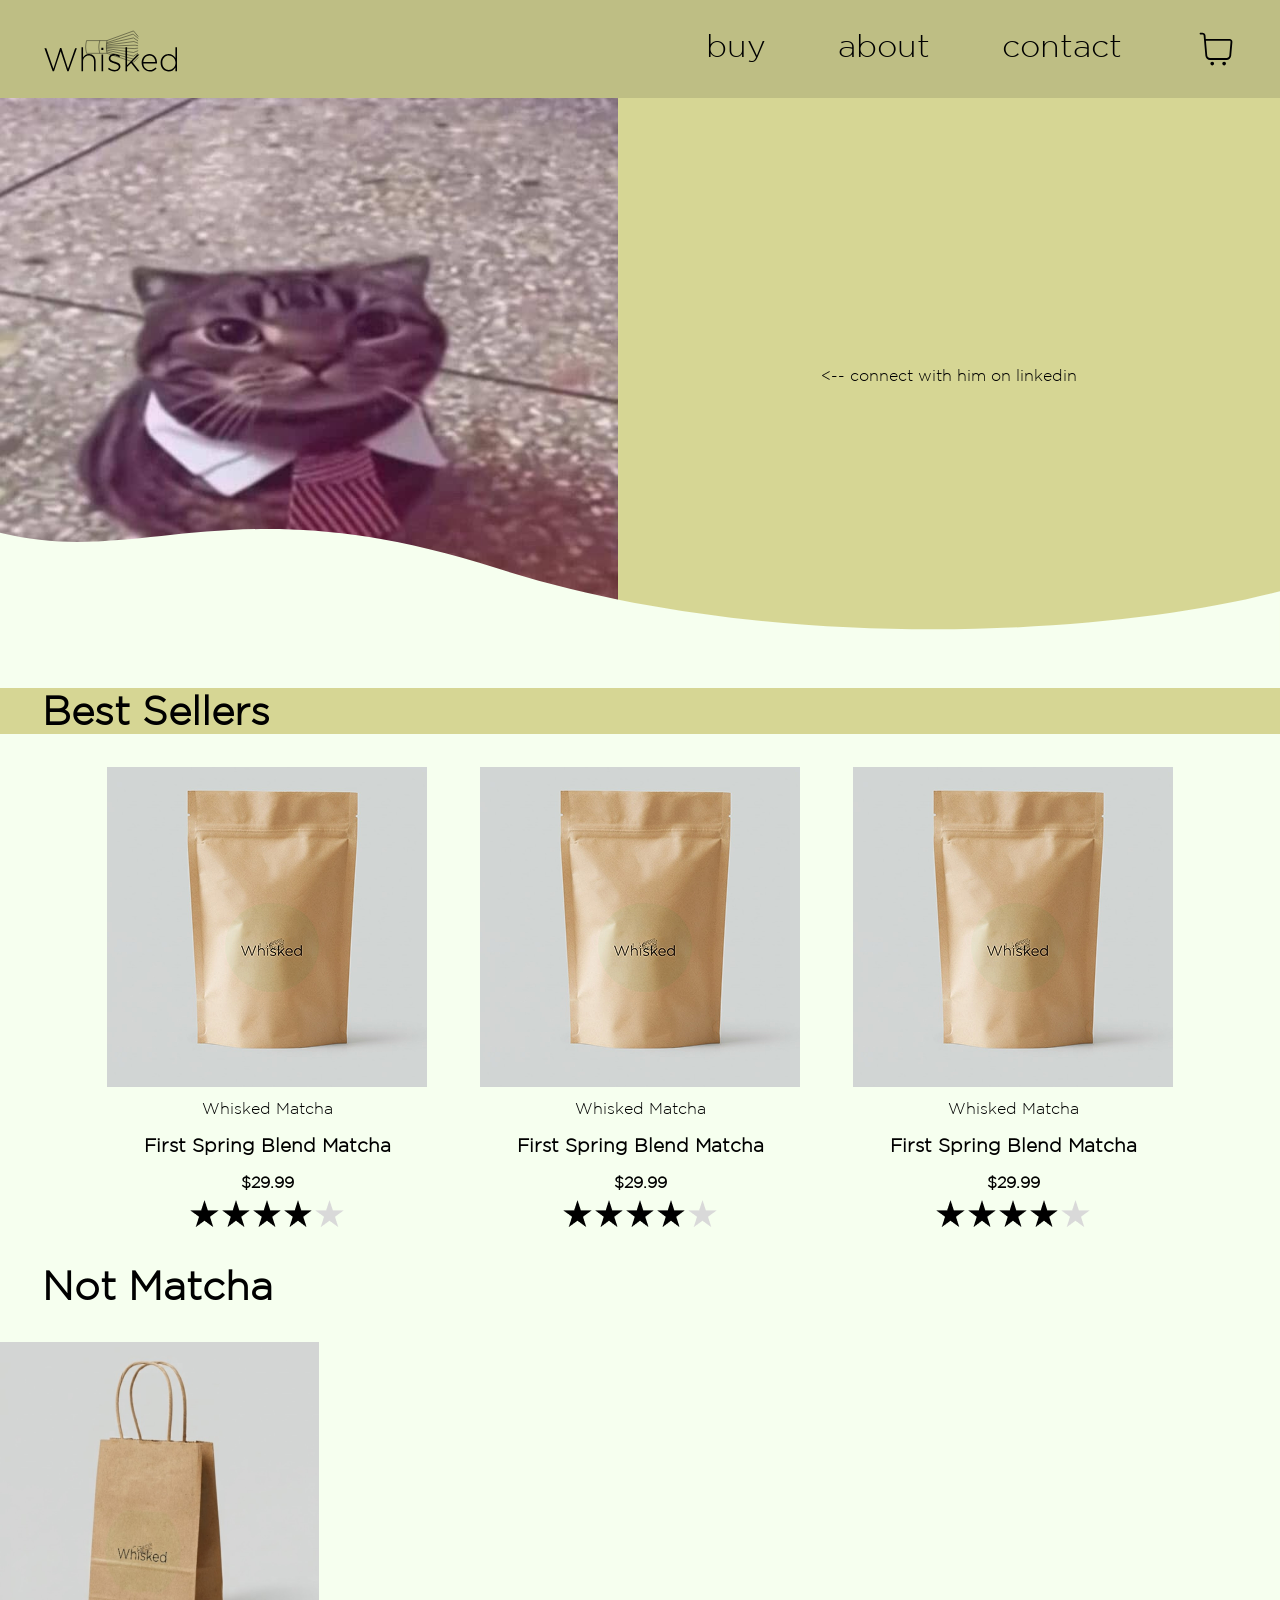
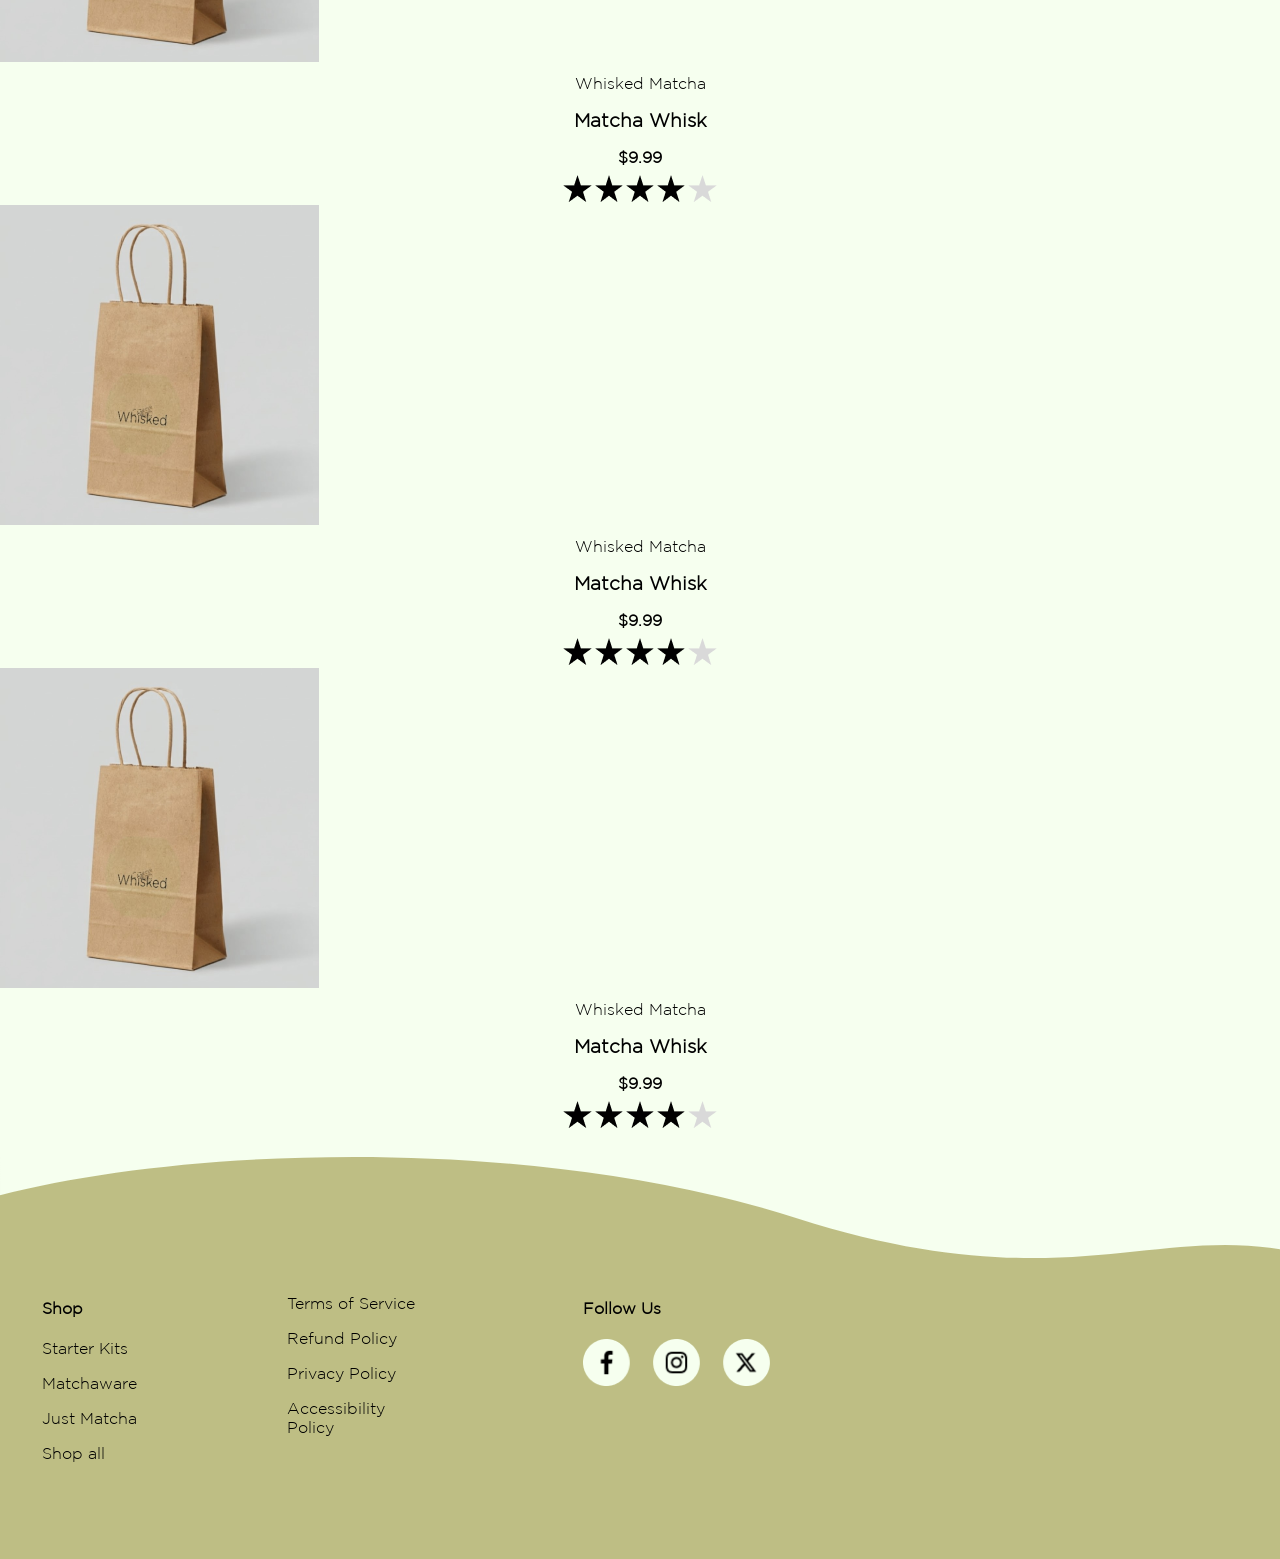
<file: index.html>
<!DOCTYPE html>
<html lang="en">

<head>
    <meta charset="UTF-8">
    <meta name="viewport" content="width=device-width, initial-scale=1.0">

    <title>Whisked Matcha</title>

    <link rel="stylesheet" href="style.css">

</head>

<body> 

    <header>
        <a href="index.html" class="logo">
            <img class="mobile-logo" src="Images/logomark.svg">
            <img class="desktop-logo" src="Images/Logo.svg">
        </a>

        <nav>
            <a href="buy.html">buy</a>
            <a href="about.html">about</a>
            <a href="contact.html">contact</a>     
            <img src="Images/Cart.svg" alt="cart">
        
        </nav>

        <img class="menu-icon" src="Images/menu.svg">
        
    </header>

<section class="hero">

        <div class="hero-image">
            <img src="Images/HeroImg.jpg">
        </div>

        <div class="hero-content">
            <h1>Get the matcha you crave.</h1>
            <p>Culinary grade matcha starting at $19.99</p>
            <a href="#" class="buy-button">buy now</a>
        </div>

</section>

        <div class="hero-wave">
            <img src="Images/wave 1.svg">
        </div>

        <section class="content-title">
            <h2>Best Sellers</h2>
        </section>


    <section class="items">
        <div class="item">
                <img src=Images/Matchaphoto.png>

            <div class="item-disc">
                <p>Whisked Matcha</p>
                <h3>First Spring Blend Matcha</h3>
                <h4>$29.99</h4>
                <img src="Images/stars.png">
            </div>
        </div>

        <div class="item">
                <img src=Images/Matchaphoto.png>

            <div class="item-disc">
                <p>Whisked Matcha</p>
                <h3>First Spring Blend Matcha</h3>
                <h4>$29.99</h4>
                <img src="Images/stars.png">
            </div>
        </div>

        <div class="item">
                <img src=Images/Matchaphoto.png>

            <div class="item-disc">
                <p>Whisked Matcha</p>
                <h3>First Spring Blend Matcha</h3>
                <h4>$29.99</h4>
                <img src="Images/stars.png">
            </div>
        </div>
        
            
        </section>

        <section class ="content-title">
                <h2>Not Matcha</h2>
        </section>
        

        <section class="items">
        <div class="item">
                <img src=Images/notmatcha.png>

            <div class="item-disc">
                <p>Whisked Matcha</p>
                <h3>Matcha Whisk</h3>
                <h4>$9.99</h4>
                <img src="Images/stars.png">
            </div>
        </div>

        <div class="item">
                <img src=Images/notmatcha.png>

            <div class="item-disc">
                <p>Whisked Matcha</p>
                <h3>Matcha Whisk</h3>
                <h4>$9.99</h4>
                <img src="Images/stars.png">
            </div>
        </div>

        <div class="item">
                <img src=Images/notmatcha.png>

            <div class="item-disc">
                <p>Whisked Matcha</p>
                <h3>Matcha Whisk</h3>
                <h4>$9.99</h4>
                <img src="Images/stars.png">
            </div>
        </div>
     </section>

<footer>

        <div class="footer-wave">
            <img src="Images/wave2.svg">
        </div>
        
        <div class="footer-content">

            <div class="shop-links">
                <h4>Shop</h4>
                <p>Starter Kits</p>
                <p>Matchaware</p>
                <p>Just Matcha</p>
                <p>Shop all</p>
        </div>

        <div class="policy">
            <P>Terms of Service</P>
            <p>Refund Policy</p>
            <p>Privacy Policy</p>
            <p>Accessibility Policy</p>
        </div>
    

    <div class="socials">
        <h4>Follow Us</h4>

        <div class="social-icons">
            <img src="Images/Socials.png">
        </div>
    </div>
    </div>
</footer>
    <script src="dommanipulation.js">
        
    </script>
</body>
</html>
</file>
<file: style.css>
@font-face {
    font-family: "Gotham";
    src: url("fonts/GothamLight.ttf") format("truetype");
    font-weight: 300;
    font-style: normal;

}

body {
    margin: 0;
    font-family: "gotham";
    font-weight: 300;
    background-color: #f6ffef;
}

header {
    display: flex;
    align-items: center;

    height: 98px;
    padding: 0 42px;

    background-color: #bebe84;
}

.logo { 
    margin-right: auto;
}

.desktop-logo{
    display:block;
    width: 140px;
    height: auto;
}

.mobile-logo {
    display:none
}

nav { 
    display:flex;
    gap: 72px;
}

nav a {
    color:black;
    text-decoration: none;
    font-size: 32px;
    

}

.menu-icon {
    display: none;
}

.hero {
    display:flex;
    width: 100%;
    aspect-ratio: 1440 / 624;
    height: auto;
    background-color: #d6d694;
}

.hero-image {
    width: 48.3%;
    height: 100%;
    flex-shrink: 0;
}

.hero-image img {
    display: block;
    width: 100%;
    height: 100%;
    object-fit: cover;
 }

.hero-content {
    flex: 1;
    height: 100%;
    display: flex;
    flex-direction: column;
    justify-content: center;
    align-items:center;
    text-align: center;

}

.hero-content h1 {
    font-size: 48px;
    font-weight: 300;
    margin: 0;
    
}

.hero-content p {
    font-size: 24px;
    margin: 8px 0 25px;
}

.buy-button {
    background-color: #f6ffef;
    color: black;
    text-decoration: none;
    padding: 4px 24px 4px 24px;
    border-radius: 20px;
    font-size: 32px;

}

.hero-wave { 
    width: 100%;
    margin-top: -9.7vw;
    position: relative;
    z-index: 2;
    line-height: 0;
}

.hero-wave img { 
    display:block;
    width:100%;
    height: auto;
}

.content-title h2{ 
    text-decoration: none;
    font-size: 40px;
    color: black;
    padding: 0 42px;
}

.items {
    display: flex;
    gap: 53px;
    justify-content: center;
    align-items: flex-start;
    flex-wrap: wrap;
}

.item-disc {
    display: flex;
    flex-direction: column;
    justify-content:center;
    align-items: center;
    
}

.item-disc p,
.item-disc h3,
.item-disc h4 { 
    margin: 8px 0;
}

footer{
    width: 100%;
}

.footer-wave{
    width: 100%;
    line-height: 0;
    background-color: #bebe84;
}

.footer-wave img {
    display:block ;
    width: 100%;
    height: auto;
}

.footer-content{
    background-color: #bebe84;
    display: flex;
    justify-content: center;
    gap: 150px;
    padding: 20px 42px 80px;
}
.social-icons img {
    width: 100%;
    height:100%;
}

@media (max-width: 768px) {
    
    header {
        height:80px;
        padding: 0 24px;
    }

    .desktop-logo {
        display:none;
    }

    .mobile-logo{
        display:block;
        width: 40px;
        height: auto;
    }

    nav{
         display: none;
    }

    .menu-icon{
        display: block;
        width: 30px;
        height: auto;
    }

    .hero {
        width: 100%;
        height: 350px;
        aspect-ratio: auto;
        background-color: #d6d694;
    }

    .hero-image {
        display: none;
    }

    .hero-content {
        width: 100%;
        height: 100%;
        padding: 0 24px;
        box-sizing: border-box;
    }

    .hero-content h1 {
        font-size: 24px;
    }

    .hero-content p {
        font-size: 18px;
    }

    .buy-button{
        font-size: 16px;
        padding: 4px 16px;
    }

    .hero-wave{
        margin-top: -50px;
    }

    .content-title h2 {
        font-size: 28px;
        padding: 0 24px;
    }

    .items {
        flex-direction: column;
        align-items: center;
        gap: 40px;
    }

    .item {
        width: 80%;
        text-align: center;
    }

    .item > img {
        width: 100%;
        height: auto;
    }

    .footer-content {
        display:flex;
        flex-direction: column;
        align-items: flex-start;
        gap: 25px;
        padding: 30px 24px 60px;
        box-sizing: border-box;
        width: 100%;
    }

    
}
</file>
